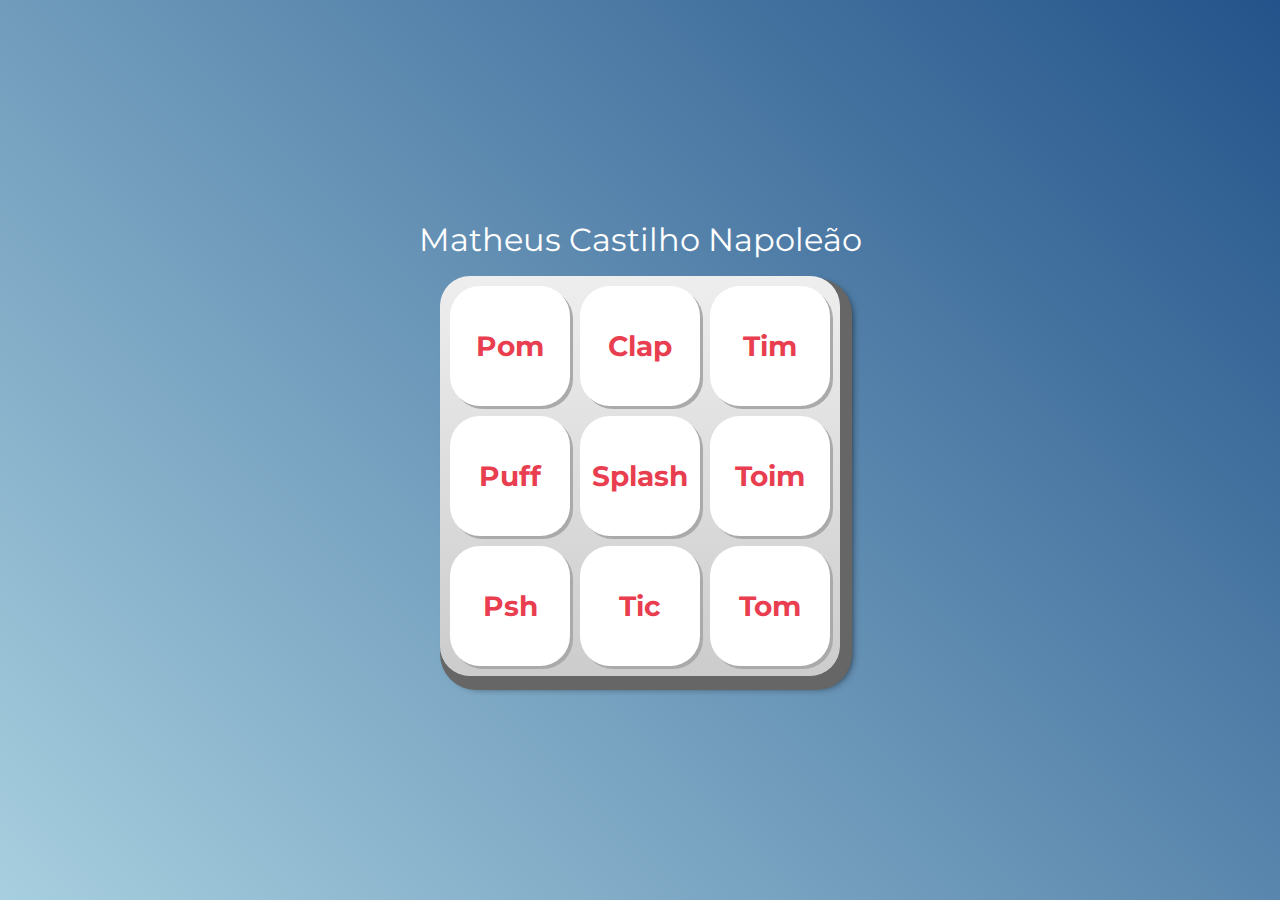
<file: index.html>
<!DOCTYPE html>
<html lang="pt-BR">
<head>
    <meta charset="UTF-8">
    <meta http-equiv="X-UA-Compatible" content="IE=edge">
    <meta name="viewport" content="width=device-width, initial-scale=1.0">

    <title>Alura MIDI</title>

    <link rel="preconnect" href="https://fonts.googleapis.com">
    <link rel="preconnect" href="https://fonts.gstatic.com" crossorigin>
    <link href="https://fonts.googleapis.com/css2?family=Montserrat:wght@500;600&display=swap" rel="stylesheet">

    <link rel="icon" type="image/png" href="images/bateria.png">
    <link rel="stylesheet" href="css/reset.css">
    <link rel="stylesheet" href="css/estilos.css">

</head>
<body>

    <h1>Matheus Castilho Napoleão </h1>

    <section class="teclado">
        <button class="tecla tecla_pom">Pom</button>
        <button class="tecla tecla_clap">Clap</button>
        <button class="tecla tecla_tim">Tim</button>

        <button class="tecla tecla_puff">Puff</button>
        <button class="tecla tecla_splash">Splash</button>
        <button class="tecla tecla_toim">Toim</button>

        <button class="tecla tecla_psh">Psh</button>
        <button class="tecla tecla_tic">Tic</button>
        <button class="tecla tecla_tom">Tom</button>
    </section>

    <audio src="sounds/keyq.wav" id="som_tecla_pom"></audio>
    <audio src="sounds/keyw.wav" id="som_tecla_clap"></audio>
    <audio src="sounds/keye.wav" id="som_tecla_tim"></audio>
    <audio src="sounds/keya.wav" id="som_tecla_puff"></audio>
    <audio src="sounds/keys.wav" id="som_tecla_splash"></audio>
    <audio src="sounds/keyd.wav" id="som_tecla_toim"></audio>
    <audio src="sounds/keyz.wav" id="som_tecla_psh"></audio>
    <audio src="sounds/keyx.wav" id="som_tecla_tic"></audio>
    <audio src="sounds/keyc.wav" id="som_tecla_tom"></audio>

    <script src="main.js"></script>

</body>
</html>
</file>
<file: css/estilos.css>
:root {
  --cinza: #aaa;
  --vermelha: #e93d50;
  --vermelha-escura: #af303f;
  --branca: #fff;
  --luz: rgb(229, 255, 0);
}

body {
  align-items: center;
  background: linear-gradient(45deg, #a7cfdf 0%,#23538a 100%);
  display: flex;
  justify-content: center;
  flex-direction: column;
  font-family: 'Montserrat', sans-serif;
  min-height: 100vh;
}

h1 {
  color: var(--branca);
  margin-bottom: 20px;
  font-size: 2rem;
}

.teclado {
  background: linear-gradient(to bottom, #eeeeee 0%,#cccccc 100%);
  box-shadow: 6px 8px 0 6px #666, 10px 10px 10px #000;
  border-radius: 30px;
  display: grid;
  gap: 10px;
  grid-template-columns: repeat(3, 1fr);
  padding: 10px;
}

.tecla {
  background-color: var(--branca);
  border-radius: 30px;
  box-shadow: 3px 3px 0 var(--cinza);
  color: var(--vermelha);
  cursor: pointer;
  height: 120px;
  font-size: 1.75em;
  font-weight: bold;
  line-height: 120px;
  text-align: center;
  width: 120px;
}

.tecla.ativa,
.tecla:active {
  background-color: var(--vermelha);
  border: 4px solid  var(--vermelha);
  box-shadow: 3px 3px 0 var(--vermelha-escura) inset;
  color: var(--branca);
  outline: none;
}

.tecla.focus,
.tecla:focus {
  outline: none;
  box-shadow: 1px 1px 10px var(--luz);
}

.tecla.active:focus,
.tecla:active:focus {
  box-shadow: 3px 3px 0 var(--vermelha-escura) inset, 1px 1px 10px var(--luz);
}
</file>
